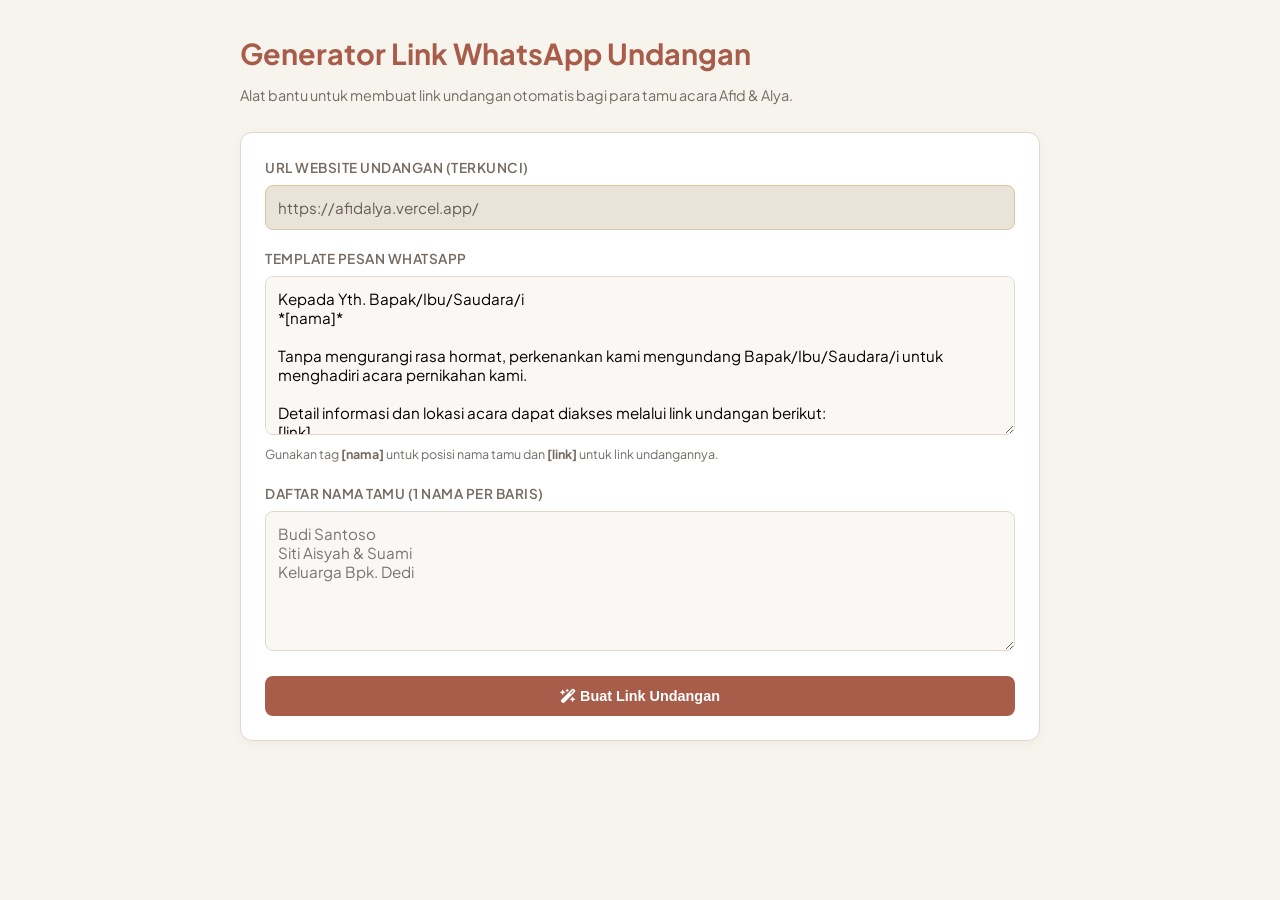
<file: generator.html>
<!DOCTYPE html>
<html lang="id">
<head>
  <meta charset="UTF-8">
  <meta name="viewport" content="width=device-width, initial-scale=1.0">
  <title>Generator Link Undangan - Afid &amp; Alya</title>
  <link href="https://fonts.googleapis.com/css2?family=Plus+Jakarta+Sans:wght@400;500;600;700&display=swap" rel="stylesheet">
  <link rel="stylesheet" href="https://cdnjs.cloudflare.com/ajax/libs/font-awesome/6.4.0/css/all.min.css">
  <style>
    :root {
      --primary: #a85d4b;
      --bg: #f7f3ed;
      --card: #ffffff;
      --text: #2f2925;
      --muted: #756b63;
      --border: #e2d8cd;
    }

    * { box-sizing: border-box; margin: 0; padding: 0; }
    body { font-family: 'Plus Jakarta Sans', sans-serif; background: var(--bg); color: var(--text); padding: 30px 15px; line-height: 1.6; }
    .container { max-width: 800px; margin: 0 auto; }
    h1 { color: var(--primary); font-size: 1.8rem; margin-bottom: 8px; }
    p.desc { color: var(--muted); font-size: 0.9rem; margin-bottom: 25px; }

    .card { background: var(--card); border: 1px solid var(--border); border-radius: 12px; padding: 24px; margin-bottom: 25px; box-shadow: 0 4px 15px rgba(0,0,0,0.03); }
    .form-group { margin-bottom: 18px; }
    label { display: block; font-weight: 600; font-size: 0.85rem; margin-bottom: 6px; text-transform: uppercase; letter-spacing: 0.5px; color: var(--muted); }
    input[type="text"], textarea { width: 100%; padding: 12px; border: 1px solid var(--border); border-radius: 8px; font-family: inherit; font-size: 0.95rem; background: #faf8f5; }
    
    /* Style khusus input terkunci */
    input[type="text"][readonly] {
      background: #eae3d9;
      color: #665e57;
      cursor: not-allowed;
      border-color: #d6ca9b;
    }

    input[type="text"]:focus, textarea:focus { outline: none; border-color: var(--primary); background: #fff; }
    input[type="text"][readonly]:focus { background: #eae3d9; border-color: #d6ca9b; }
    
    .btn { background: var(--primary); color: #fff; border: none; padding: 12px 24px; border-radius: 8px; font-weight: 600; cursor: pointer; font-size: 0.9rem; width: 100%; transition: opacity 0.2s; }
    .btn:hover { opacity: 0.9; }

    .result-item { background: var(--card); border: 1px solid var(--border); border-radius: 10px; padding: 18px; margin-bottom: 15px; border-left: 4px solid var(--primary); }
    .result-header { display: flex; justify-content: space-between; align-items: center; margin-bottom: 10px; }
    .guest-title { font-weight: 700; font-size: 1.1rem; color: var(--primary); }
    .link-preview { font-size: 0.85rem; color: var(--muted); word-break: break-all; background: #f4eee6; padding: 8px 12px; border-radius: 6px; margin-bottom: 12px; }
    .actions { display: flex; gap: 10px; }
    .btn-action { flex: 1; padding: 8px 12px; border-radius: 6px; font-size: 0.82rem; font-weight: 600; text-align: center; text-decoration: none; cursor: pointer; border: 1px solid var(--border); background: #fff; color: var(--text); display: inline-flex; align-items: center; justify-content: center; gap: 6px; }
    .btn-wa { background: #25d366; color: #fff; border: none; }
    .btn-wa:hover { background: #1eb956; }

    small.hint { font-size: 0.78rem; color: var(--muted); display: block; margin-top: 4px; }
  </style>
</head>
<body>

  <div class="container">
    <h1>Generator Link WhatsApp Undangan</h1>
    <p class="desc">Alat bantu untuk membuat link undangan otomatis bagi para tamu acara Afid &amp; Alya.</p>

    <div class="card">
      <div class="form-group">
        <label for="domain">URL Website Undangan (Terkunci)</label>
        <input type="text" id="domain" value="https://afidalya.vercel.app/" readonly title="URL ini dikunci agar link tidak rusak">
      </div>

      <div class="form-group">
        <label for="template">Template Pesan WhatsApp</label>
        <textarea id="template" rows="7">Kepada Yth. Bapak/Ibu/Saudara/i
*[nama]*

Tanpa mengurangi rasa hormat, perkenankan kami mengundang Bapak/Ibu/Saudara/i untuk menghadiri acara pernikahan kami.

Detail informasi dan lokasi acara dapat diakses melalui link undangan berikut:
[link]

Merupakan suatu kehormatan dan kebahagiaan bagi kami apabila Bapak/Ibu/Saudara/i berkenan hadir dan memberikan doa restu.

Terima kasih.
Salam hangat,
Afid & Alya</textarea>
        <small class="hint">Gunakan tag <b>[nama]</b> untuk posisi nama tamu dan <b>[link]</b> untuk link undangannya.</small>
      </div>

      <div class="form-group">
        <label for="guests">Daftar Nama Tamu (1 Nama Per Baris)</label>
        <textarea id="guests" rows="6" placeholder="Budi Santoso
Siti Aisyah & Suami
Keluarga Bpk. Dedi"></textarea>
      </div>

      <button id="btn-generate" class="btn"><i class="fa-solid fa-wand-magic-sparkles me-2"></i> Buat Link Undangan</button>
    </div>

    <div id="output-list"></div>
  </div>

  <script>
    document.getElementById("btn-generate").addEventListener("click", () => {
      const domain = document.getElementById("domain").value.trim().replace(/\/$/, "");
      const template = document.getElementById("template").value;
      const guestsRaw = document.getElementById("guests").value;
      const outputList = document.getElementById("output-list");

      const guestList = guestsRaw.split("\n").map(n => n.trim()).filter(n => n.length > 0);

      if (guestList.length === 0) {
        alert("Masukkan minimal 1 nama tamu!");
        return;
      }

      outputList.innerHTML = `<h2 style="font-size:1.2rem; margin-bottom:15px;">Hasil Generator (${guestList.length} Tamu)</h2>`;

      guestList.forEach((guest, index) => {
        const link = `${domain}/?to=${encodeURIComponent(guest)}`;
        const message = template.replace(/\[nama\]/g, guest).replace(/\[link\]/g, link);
        const waUrl = `https://wa.me/?text=${encodeURIComponent(message)}`;

        const item = document.createElement("div");
        item.className = "result-item";
        item.innerHTML = `
          <div class="result-header">
            <span class="guest-title">${index + 1}. ${escapeHtml(guest)}</span>
          </div>
          <div class="link-preview">${escapeHtml(link)}</div>
          <div class="actions">
            <button class="btn-action btn-copy" data-text="${escapeHtml(message)}">
              <i class="fa-regular fa-copy"></i> Salin Pesan
            </button>
            <a href="${waUrl}" target="_blank" class="btn-action btn-wa">
              <i class="fa-brands fa-whatsapp"></i> Kirim ke WA
            </a>
          </div>
        `;

        outputList.appendChild(item);
      });

      // Event Copy Text
      document.querySelectorAll(".btn-copy").forEach(btn => {
        btn.addEventListener("click", function() {
          const text = this.getAttribute("data-text");
          navigator.clipboard.writeText(text).then(() => {
            const originalText = this.innerHTML;
            this.innerHTML = '<i class="fa-solid fa-check"></i> Tersalin!';
            setTimeout(() => this.innerHTML = originalText, 2000);
          });
        });
      });
    });

    function escapeHtml(text) {
      return text.replace(/[&<>"']/g, (m) => ({
        '&': '&amp;', '<': '&lt;', '>': '&gt;', '"': '&quot;', "'": '&#039;'
      }[m]));
    }
  </script>
</body>
</html>
</file>
